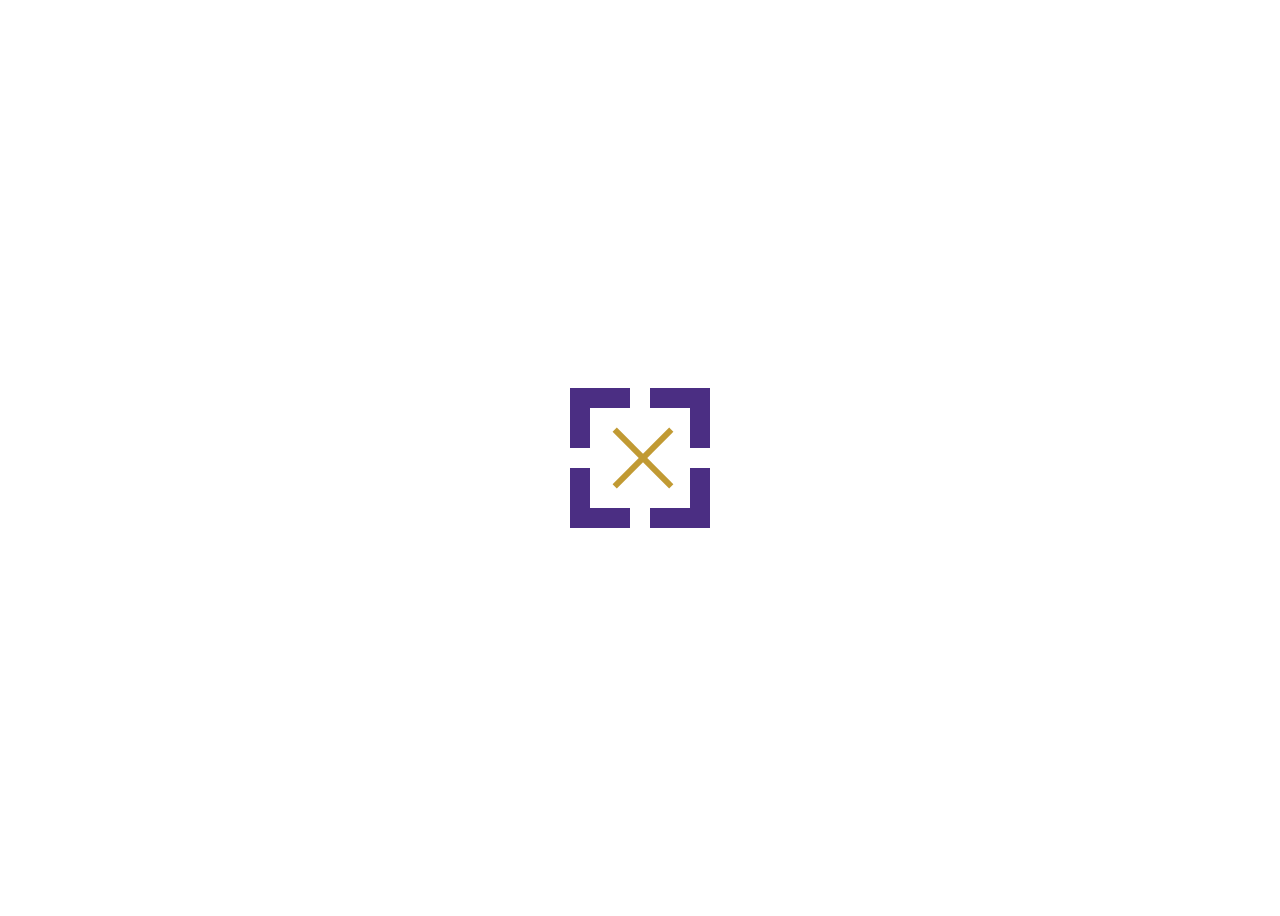
<file: logo2d.html>
<!DOCTYPE html>
<html lang="en">
<head>
  <meta charset="UTF-8">
  <title>Bold Logo Replication</title>
  <style>
    body {
      background: #fff;
      display: flex;
      justify-content: center;
      align-items: center;
      height: 100vh;
    }

    .logo {
      width: 200px;
      height: 200px;
      border-radius: 50%;
      background-color: white;
      position: relative;
    }

    .bracket {
      width: 40px;
      height: 40px;
      border: 20px solid #4B2E83; /* Bolder Purple */
      position: absolute;
    }

    .top-left {
      top: 30px;
      left: 30px;
      border-right: none;
      border-bottom: none;
    }

    .top-right {
      top: 30px;
      right: 30px;
      border-left: none;
      border-bottom: none;
    }

    .bottom-left {
      bottom: 30px;
      left: 30px;
      border-right: none;
      border-top: none;
    }

    .bottom-right {
      bottom: 30px;
      right: 30px;
      border-left: none;
      border-top: none;
    }

    .x-shape {
      position: absolute;
      top: 50%;
      left: 50%;
      width: 80px;
      height: 80px;
      transform: translate(-50%, -50%);
    }

    .x-shape::before,
    .x-shape::after {
      content: "";
      position: absolute;
      top: 0;
      left: 50%;
      width: 6px;
      height: 100%;
      background-color: #C19A33; /* Gold */
      transform-origin: center;
    }

    .x-shape::before {
      transform: rotate(45deg);
    }

    .x-shape::after {
      transform: rotate(-45deg);
    }
  </style>
</head>
<body>

  <div class="logo">
    <div class="bracket top-left"></div>
    <div class="bracket top-right"></div>
    <div class="bracket bottom-left"></div>
    <div class="bracket bottom-right"></div>
    <div class="x-shape"></div>
  </div>

</body>
</html>
</file>
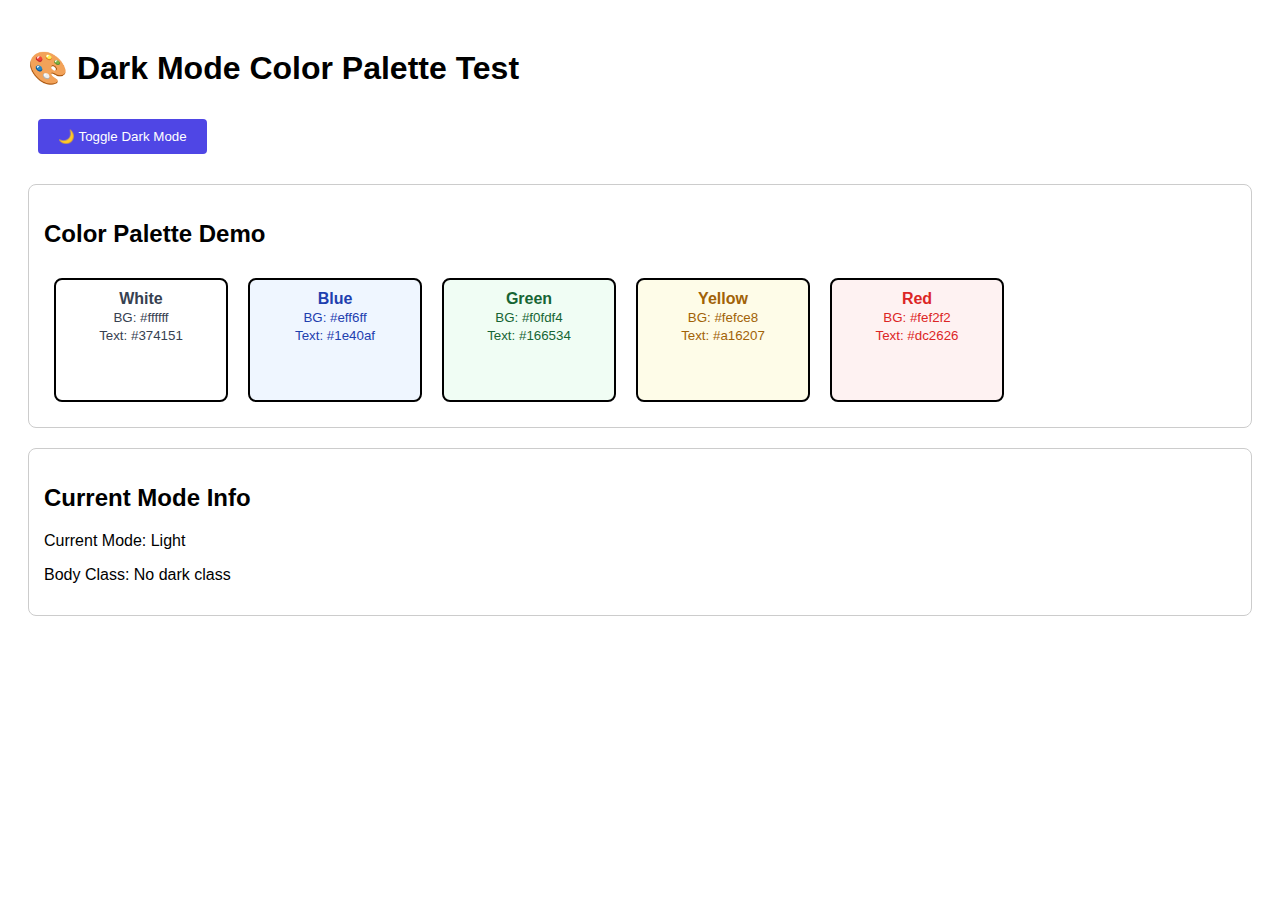
<file: testing/dark.html>
<!DOCTYPE html>
<html lang="en">
<head>
    <meta charset="UTF-8">
    <meta name="viewport" content="width=device-width, initial-scale=1.0">
    <title>Dark Mode Color Test</title>
    <style>
        body { font-family: Arial, sans-serif; padding: 20px; }
        .test-section { margin: 20px 0; padding: 15px; border: 1px solid #ccc; border-radius: 8px; }
        .color-demo { width: 150px; height: 100px; border: 2px solid #000; border-radius: 8px; display: inline-block; margin: 10px; padding: 10px; text-align: center; }
        button { padding: 10px 20px; margin: 10px; border: none; border-radius: 4px; cursor: pointer; }
        .toggle-btn { background: #4f46e5; color: white; }
        .toggle-btn:hover { background: #4338ca; }
        .dark { background: #1f2937; color: #f9fafb; }
        .dark .test-section { border-color: #4b5563; }
        .dark .color-demo { border-color: #6b7280; }
    </style>
</head>
<body>
    <h1>🎨 Dark Mode Color Palette Test</h1>
    
    <button class="toggle-btn" onclick="toggleDarkMode()">🌙 Toggle Dark Mode</button>
    
    <div class="test-section">
        <h2>Color Palette Demo</h2>
        <div id="color-demos"></div>
    </div>

    <div class="test-section">
        <h2>Current Mode Info</h2>
        <p>Current Mode: <span id="mode-info">Light</span></p>
        <p>Body Class: <span id="body-class">No dark class</span></p>
    </div>

    <script>
        // Define the color palette exactly as in the main app
        const blockColorPalette = [
            { 
                name: 'White', 
                value: '#ffffff', 
                darkValue: '#374151', 
                textColor: '#374151', 
                darkTextColor: '#f9fafb' 
            },
            { 
                name: 'Blue', 
                value: '#eff6ff', 
                darkValue: '#1e3a8a', 
                textColor: '#1e40af', 
                darkTextColor: '#bfdbfe' 
            },
            { 
                name: 'Green', 
                value: '#f0fdf4', 
                darkValue: '#14532d', 
                textColor: '#166534', 
                darkTextColor: '#bbf7d0' 
            },
            { 
                name: 'Yellow', 
                value: '#fefce8', 
                darkValue: '#854d0e', 
                textColor: '#a16207', 
                darkTextColor: '#fef3c7' 
            },
            { 
                name: 'Red', 
                value: '#fef2f2', 
                darkValue: '#991b1b', 
                textColor: '#dc2626', 
                darkTextColor: '#fecaca' 
            }
        ];

        function toggleDarkMode() {
            document.body.classList.toggle('dark');
            updateDisplay();
        }

        function updateDisplay() {
            const isDarkMode = document.body.classList.contains('dark');
            const colorDemosContainer = document.getElementById('color-demos');
            const modeInfo = document.getElementById('mode-info');
            const bodyClass = document.getElementById('body-class');
            
            // Update mode info
            modeInfo.textContent = isDarkMode ? 'Dark' : 'Light';
            bodyClass.textContent = isDarkMode ? 'Has "dark" class' : 'No dark class';
            
            // Generate color demos
            colorDemosContainer.innerHTML = '';
            blockColorPalette.forEach(color => {
                const demo = document.createElement('div');
                demo.className = 'color-demo';
                
                const bgColor = isDarkMode ? color.darkValue : color.value;
                const textColor = isDarkMode ? color.darkTextColor : color.textColor;
                
                demo.style.backgroundColor = bgColor;
                demo.style.color = textColor;
                demo.innerHTML = `
                    <strong>${color.name}</strong><br>
                    <small>BG: ${bgColor}</small><br>
                    <small>Text: ${textColor}</small>
                `;
                
                colorDemosContainer.appendChild(demo);
            });
        }

        // Initialize display on page load
        updateDisplay();
    </script>
</body>
</html>
</file>
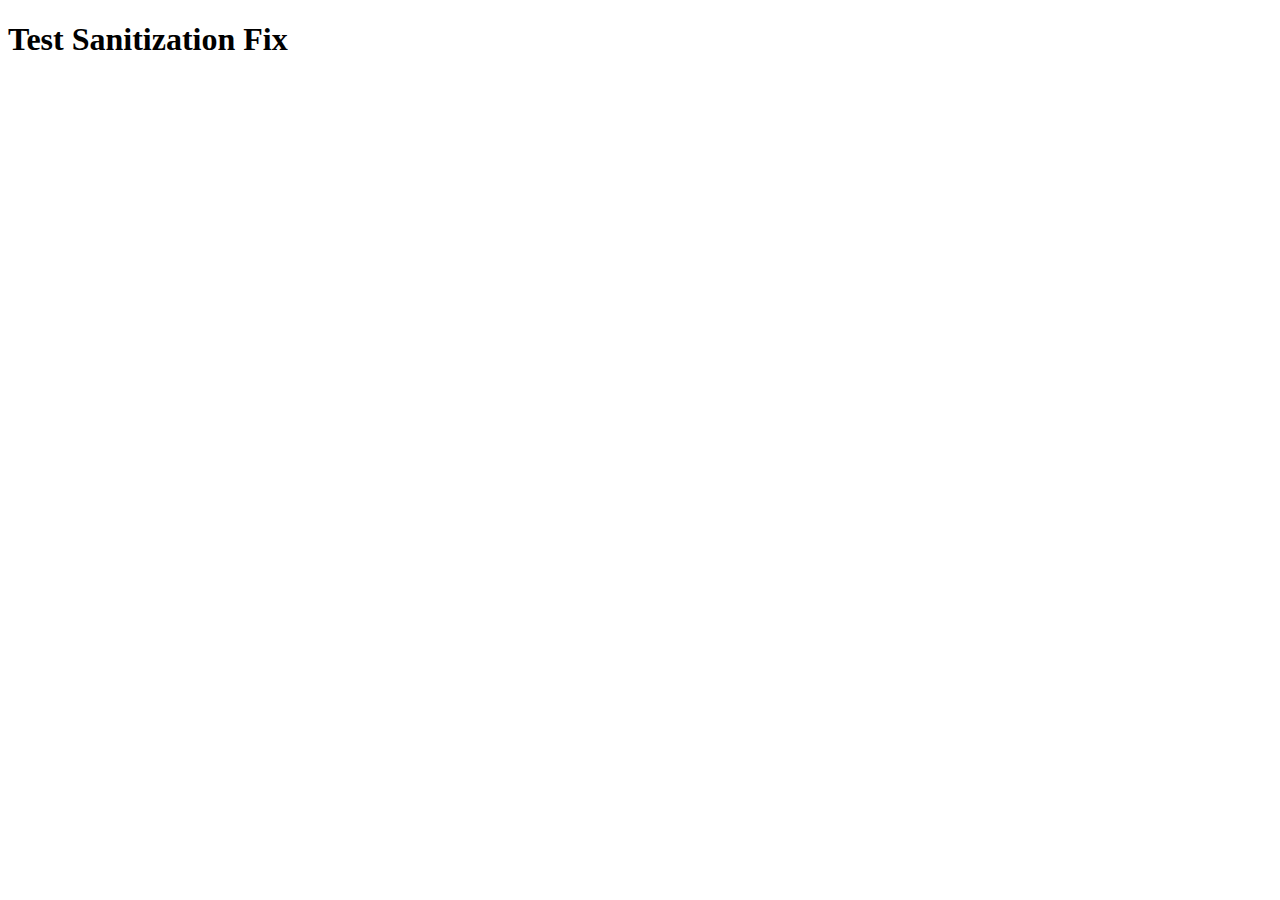
<file: testing/test-sanitization.html>
<!DOCTYPE html>
<html>
<head>
    <title>Sanitization Test</title>
</head>
<body>
    <h1>Test Sanitization Fix</h1>
    <div id="results"></div>
    
    <script src="tests.js"></script>
    <script>
        // Run just the sanitization test
        TimePlannerTests.runSpecificTest('errors');
    </script>
</body>
</html>
</file>
